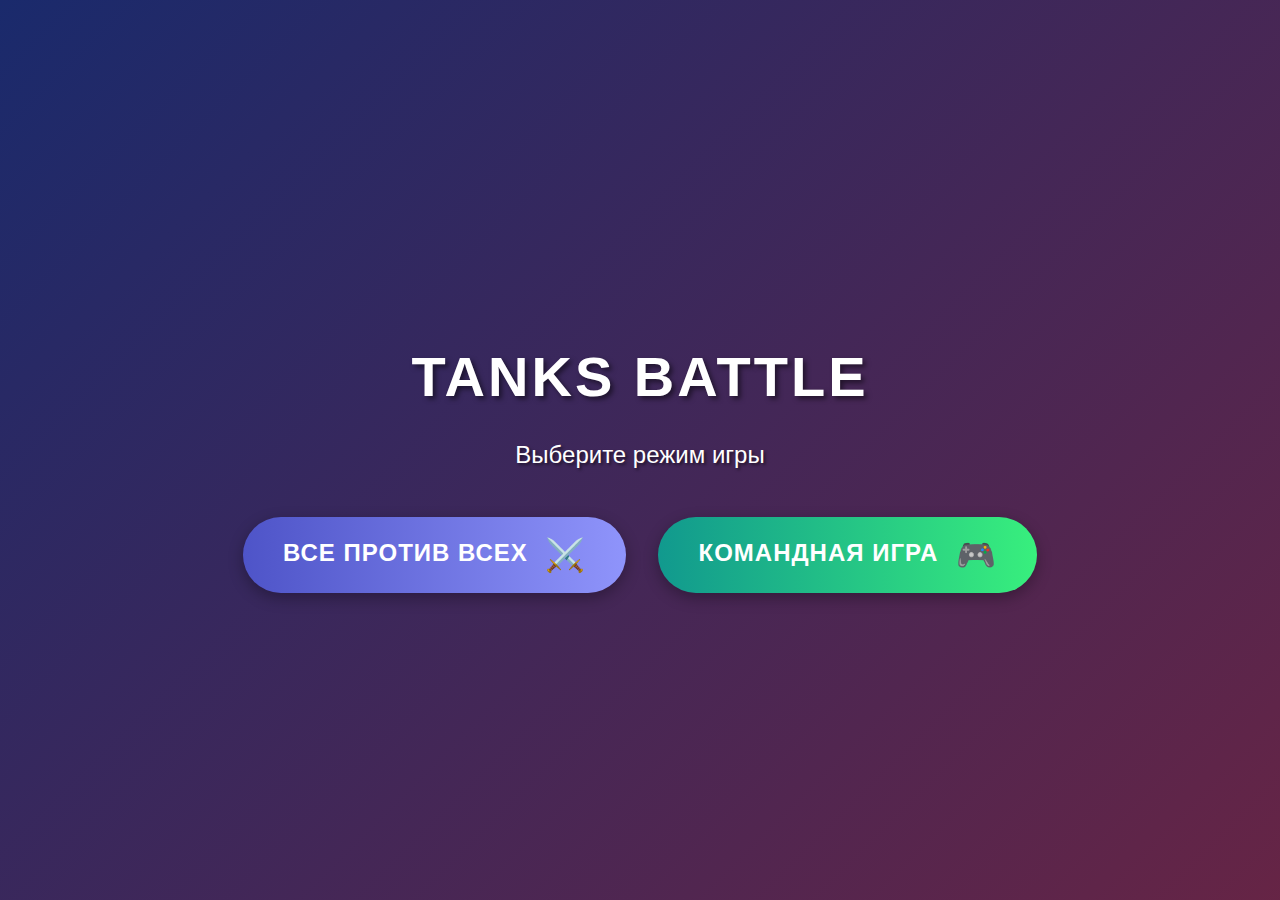
<file: index.html>
<!DOCTYPE html>
<html>

<head>
    <title>TANKS</title>
    <meta charset="utf-8">
    <link rel="stylesheet" href="./ChoosePlayer.css">
</head>

<body>
    <h1>TANKS BATTLE</h1>
    <div class="subtitle">Выберите режим игры</div>

    <div class="buttons-container">
        <button class="player-btn" id="btn-2players"
            onclick="window.location.href = 'buttle.html?gamemode=KingButtle';">
            Все против всех <span class="tank-icon">⚔️</span>
        </button>
        <button class="player-btn" id="btn-3players" onclick="window.location.href='buttle.html?gamemode=TeamGame'; ">
            Командная Игра <span class="tank-icon">🎮</span>
        </button>
    </div>
</body>

</html>
</file>
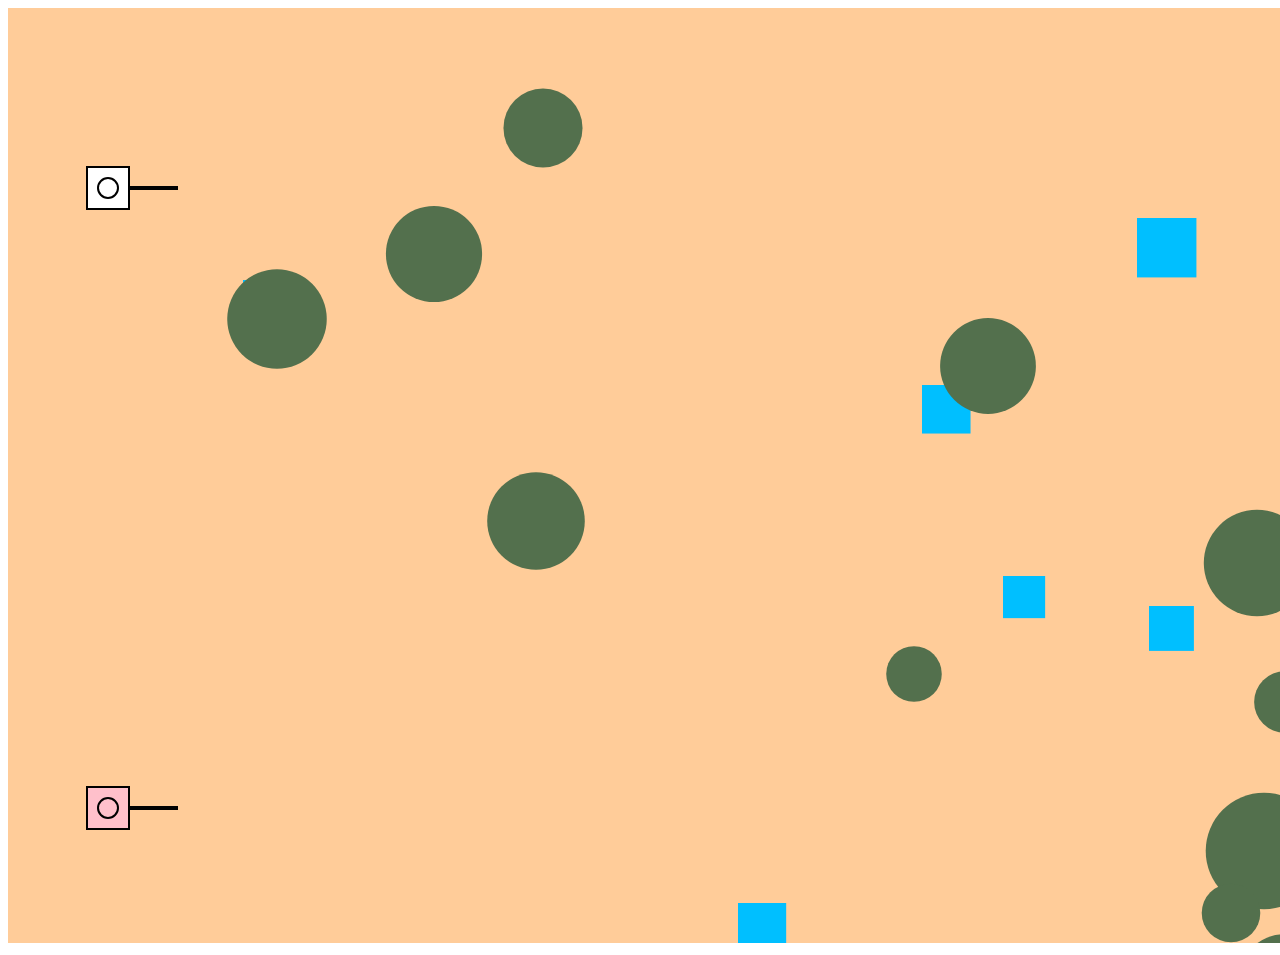
<file: buttle.html>
<!DOCTYPE html>

<head>
    <title>Battle!
    </title>
    <meta charset="utf-8">
</head>

<body>
    <canvas id="canvas"></canvas>
    <script src="tankscript.js"></script>
    </script>
</body>

</html>
</file>
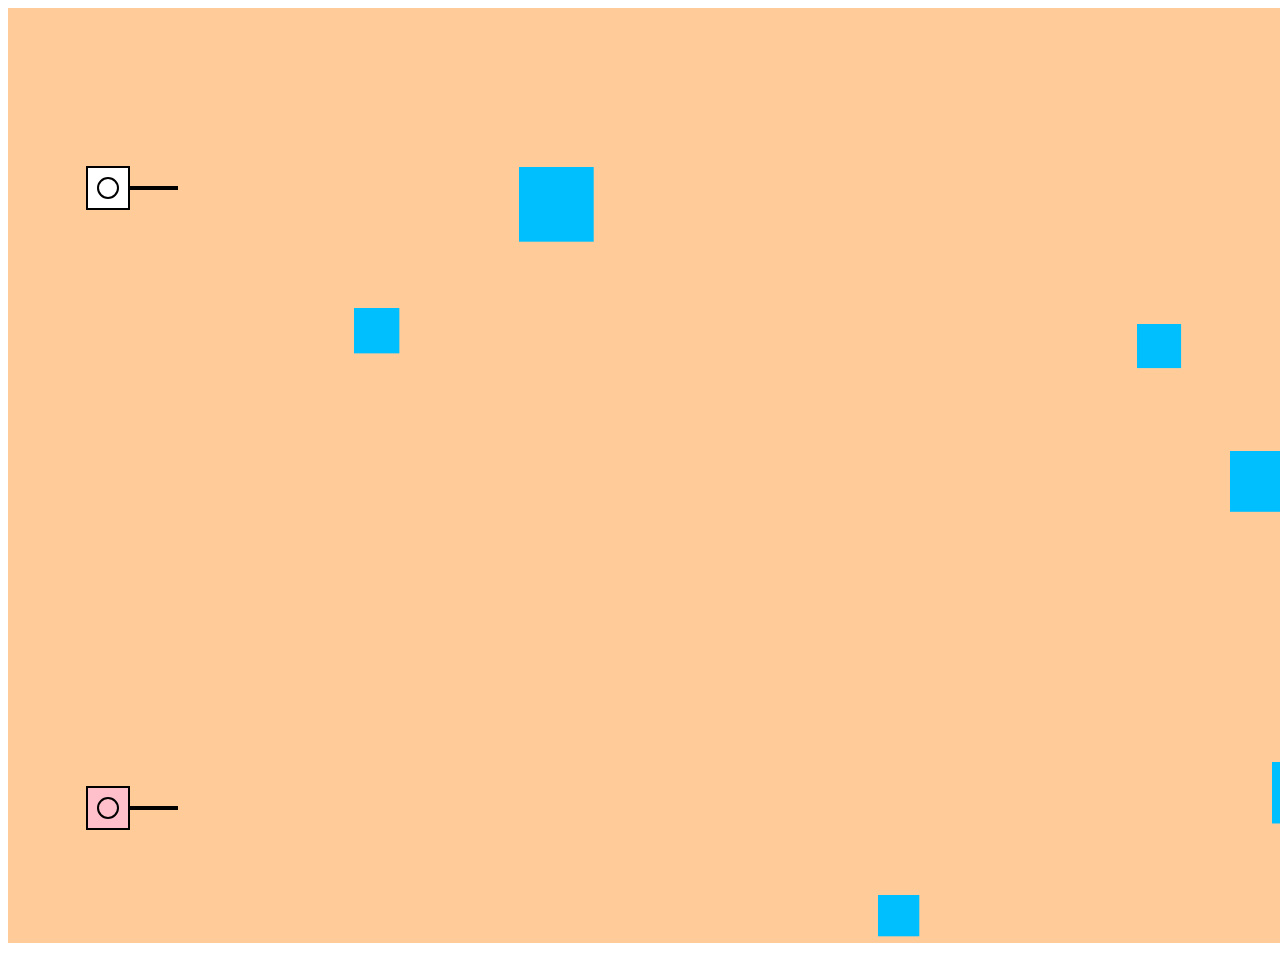
<file: Trash/buttle2.html>
<!DOCTYPE html>

<head>
    <title>Battle!
    </title>
    <meta charset="utf-8">
</head>

<body>
    <canvas id="canvas"></canvas>
    <script src="tankscript2.js"></script>
    </script>
</body>

</html>
</file>
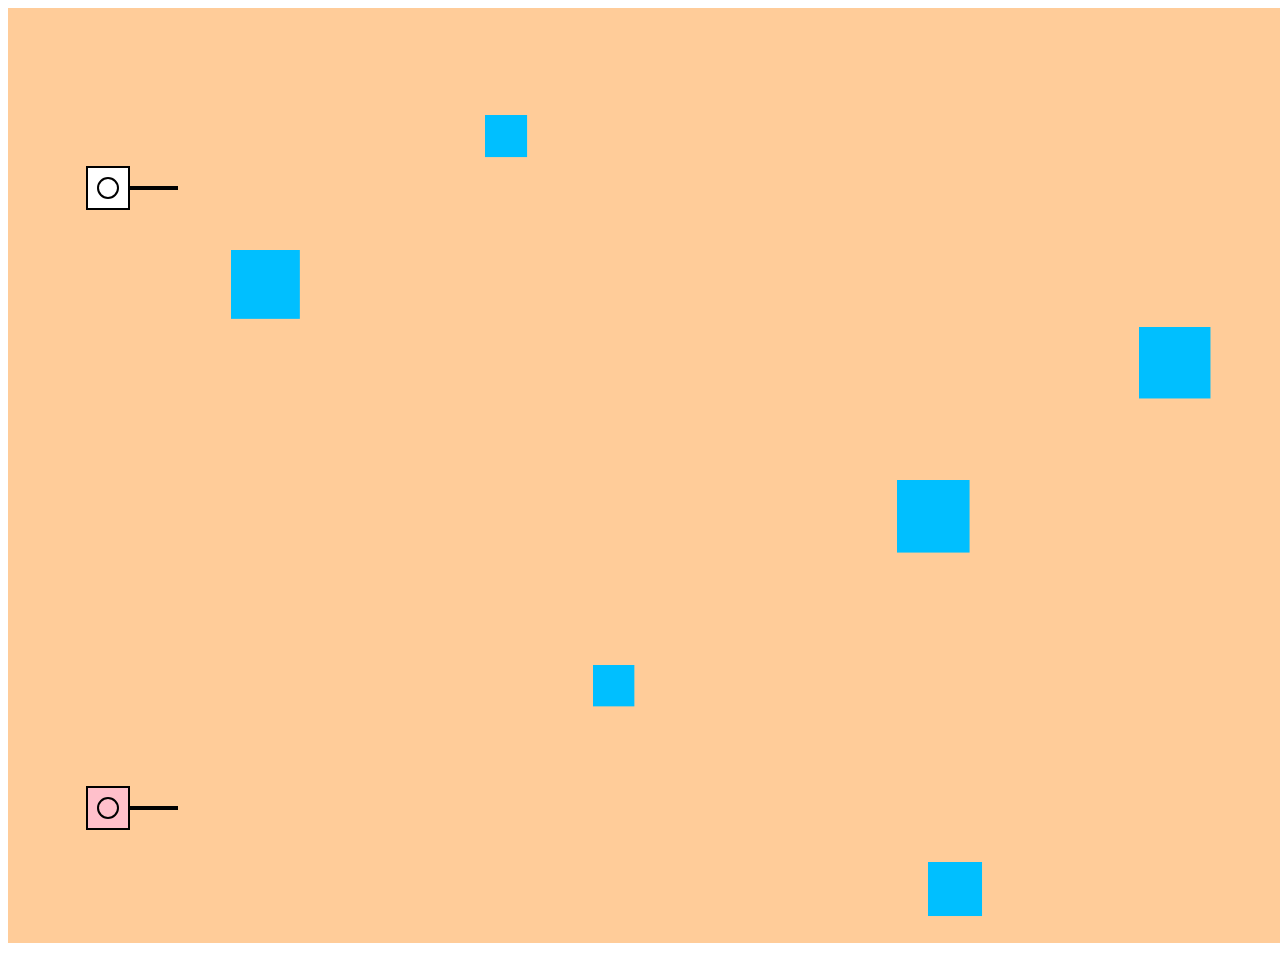
<file: Trash/buttle3.html>
<!DOCTYPE html>

<head>
    <title>Battle!
    </title>
    <meta charset="utf-8">
</head>

<body>
    <canvas id="canvas1"></canvas>
    <script src="tankscript3.js"></script>
    </script>
</body>

</html>
</file>
<file: ChoosePlayer.css>
body {
    margin: 0;
    padding: 0;
    height: 100vh;
    display: flex;
    flex-direction: column;
    justify-content: center;
    align-items: center;
    background: linear-gradient(135deg, #1a2a6c, #b21f1f, #fdbb2d);
    background-size: 400% 400%;
    animation: gradientBG 15s ease infinite;
    font-family: 'Arial', sans-serif;
    color: white;
    text-align: center;
}

@keyframes gradientBG {
    0% { background-position: 0% 50%; }
    50% { background-position: 100% 50%; }
    100% { background-position: 0% 50%; }
}

h1 {
    font-size: 3.5rem;
    margin-bottom: 2rem;
    text-shadow: 3px 3px 5px rgba(0, 0, 0, 0.5);
    letter-spacing: 3px;
}

.subtitle {
    font-size: 1.5rem;
    margin-bottom: 3rem;
    text-shadow: 2px 2px 3px rgba(0, 0, 0, 0.5);
}

.buttons-container {
    display: flex;
    gap: 2rem;
}

.player-btn {
    padding: 1.2rem 2.5rem;
    font-size: 1.5rem;
    font-weight: bold;
    border: none;
    border-radius: 50px;
    cursor: pointer;
    transition: all 0.3s ease;
    box-shadow: 0 5px 15px rgba(0, 0, 0, 0.3);
    text-transform: uppercase;
    letter-spacing: 1px;
}

.player-btn:hover {
    transform: translateY(-5px);
    box-shadow: 0 10px 20px rgba(0, 0, 0, 0.4);
}

.player-btn:active {
    transform: translateY(0);
}

#btn-2players {
    background: linear-gradient(to right, #4e54c8, #8f94fb);
    color: white;
}

#btn-3players {
    background: linear-gradient(to right, #11998e, #38ef7d);
    color: white;
}

.tank-icon {
    font-size: 2rem;
    margin-left: 10px;
    vertical-align: middle;
}
</file>
